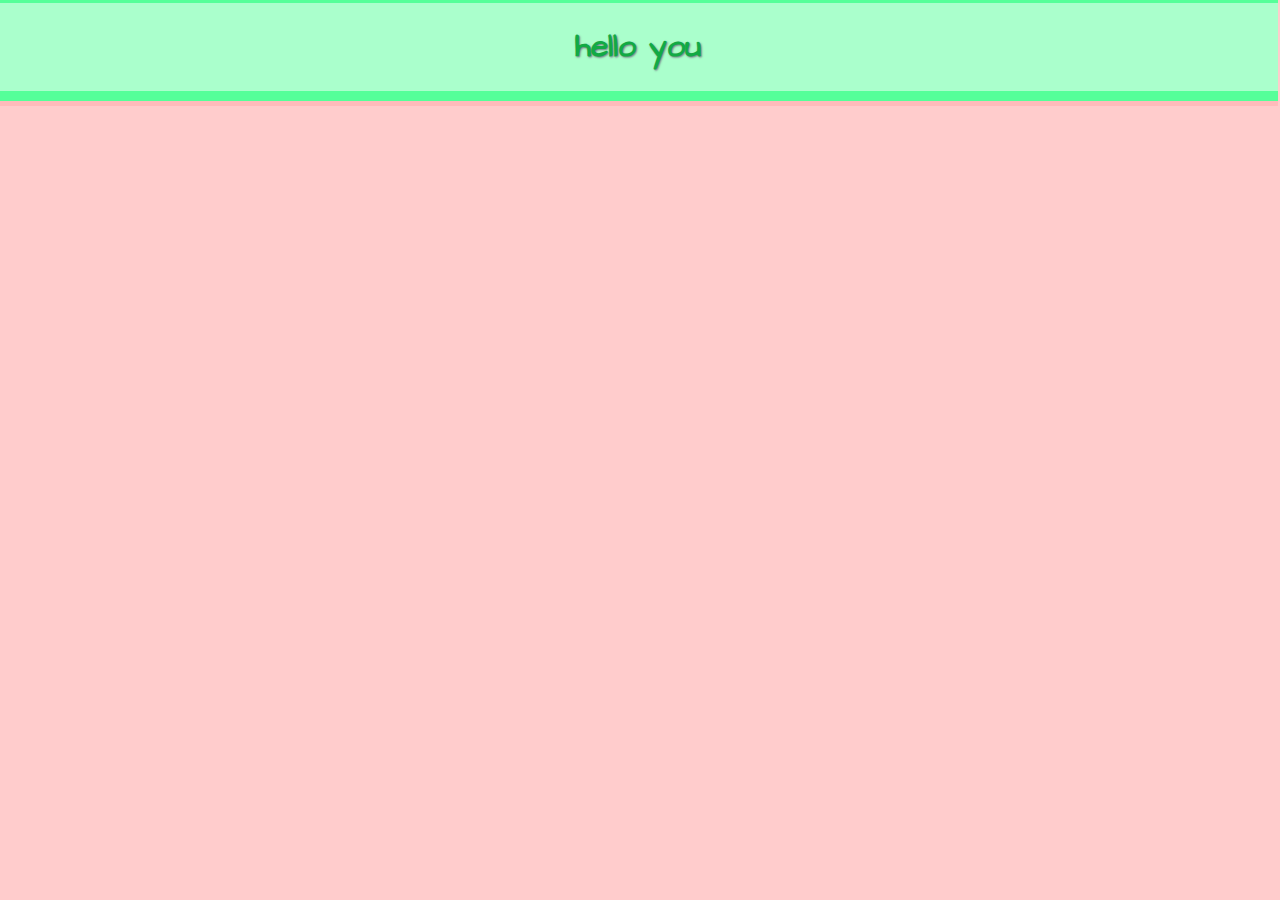
<file: index.html>
<!DOCTYPE html>
<html>

<head>
  <meta charset="utf-8">
  <meta name="viewport" content="width=device-width">
  
  <title>DOEBOY</title>
  
  <link rel="stylesheet" href="/mainstyle.css">
  <script>
    // teehee hiii welcome to my site 🥺
  </script>
</head>

<body>
  
  <div class='header'>
    <h1>hello you</h1>
  </div>
  
</body>

</html>
</file>
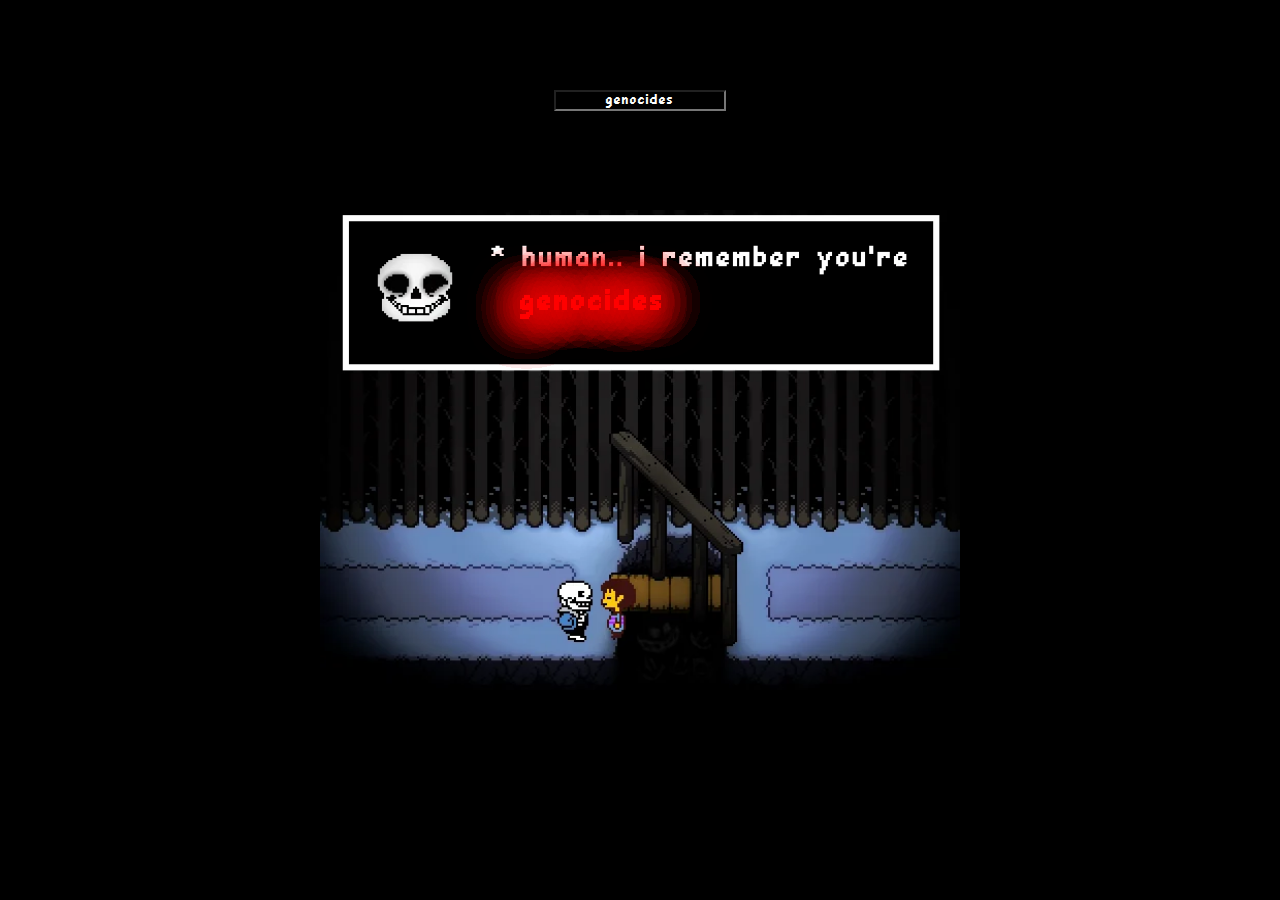
<file: sans/index.html>
<head>
    <title>Custom Sans</title>
    <link rel="stylesheet" href="index.css">
</head>
<body onload="load()">
    <input id="input" type="text" value="genocides">
    <div id="contain" width="640" height="480">
        <canvas id="canvas" width="640" height="480"></canvas>
    </div>
    <img id="sand" src="sans.png" hidden>
    <script src="index.js"></script>
</body>
</file>
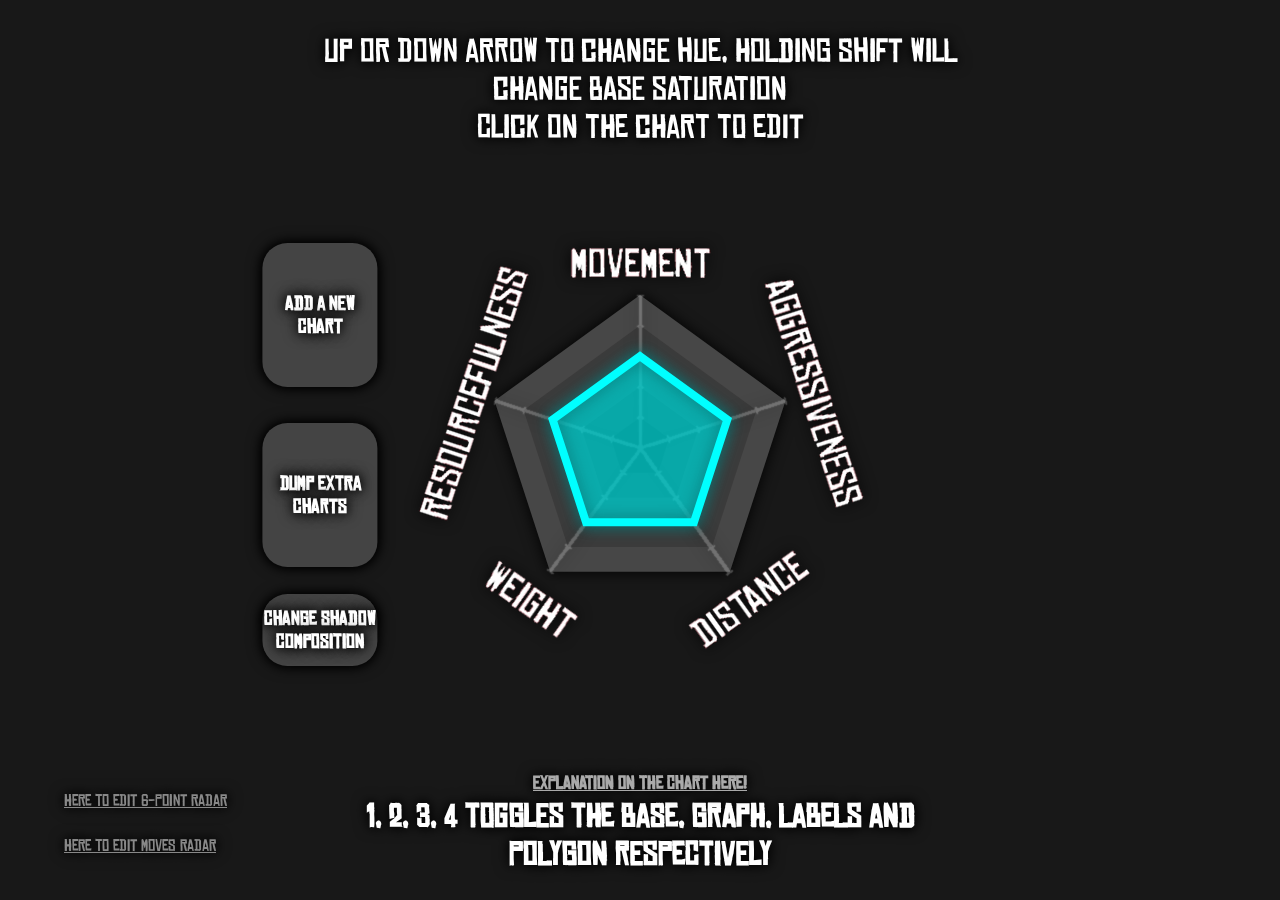
<file: rumblechart/crawm/index.html>
<!DOCTYPE html>
<html>
    <head>
        <title>Rumble Chart Editor</title>
        <link rel="icon" type="image/x-icon" href="/rumblechart/chart.ico">
        <link rel="stylesheet" href="/rumblechart/rumblestyle.css">
    </head>
    <body>
        <p>Up or Down arrow to change hue, Holding Shift will change base saturation<br>Click on the chart to edit</p>
        <div id="contain" width="480" height="480">
            <canvas id="chart" width="480" height="480">
        </div>
        <div id="side">
            <div id="add"><div id="box"><h1>Add a new Chart</h1></div></div>
            <div id="dump"><div id="box"><h1>Dump extra Charts</h1></div></div>
            <div id="sCompC"><div id="box"><h1>Change Shadow Composition</h1></div></div>
        </div>
        <h2>
            <a href="https://app.milanote.com/1SuR1O18M00aee/crawm?p=LV7Xq6BMEej" class="guide">Explanation on the Chart HERE!</a>
            <br>1, 2, 3, 4 toggles the Base, Graph, Labels and Polygon respectively</h2>
        <a href="https://c0ttntail.github.io/rumblechart" class="u">Here to edit 6-Point Radar</a>
        <a href="https://c0ttntail.github.io/rumblechart/moves" class="d">Here to edit Moves Radar</a>
        <img id="graph" src="graph.png" hidden>
        <img id="label" src="label.png" hidden>
        <script src="graphic.js"></script>
    </body>
</html>
</file>
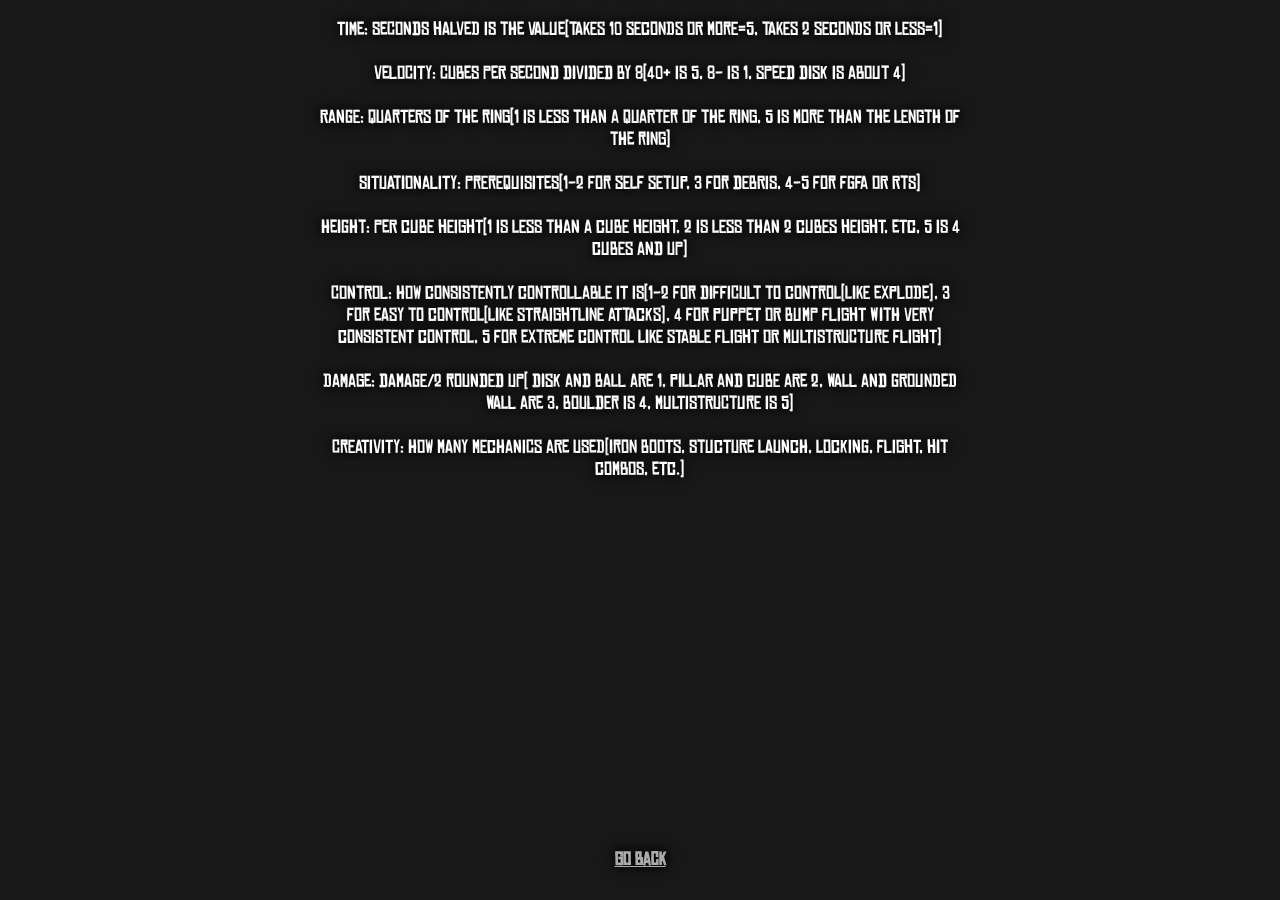
<file: rumblechart/desc/index.html>
<!DOCTYPE html>
<html>
    <head>
        <title>Rumble Chart Editor</title>
        <link rel="icon" type="image/x-icon" href="/rumblechart/chart.ico">
        <link rel="stylesheet" href="/rumblechart/rumblestyle.css">
    </head>
    <body>
        <p style="font-size: large;">
            Time: Seconds halved is the value(takes 10 seconds or more=5, takes 2 seconds or less=1)<br><br>
            Velocity: Cubes Per Second divided by 8(40+ is 5, 8- is 1, speed disk is about 4)<br><br>
            Range: Quarters of the ring(1 is less than a quarter of the ring, 5 is more than the length of the ring)<br><br>
            Situationality: Prerequisites(1-2 for self setup, 3 for debris, 4-5 for FGFA or RTS)<br><br>
            Height: Per cube height(1 is less than a cube height, 2 is less than 2 cubes height, etc, 5 is 4 cubes and up)<br><br>
            Control: How consistently controllable it is(1-2 for difficult to control(like explode), 3 for easy to control(like straightline attacks), 4 for puppet or bump flight with very consistent control, 5 for extreme control like stable flight or multistructure flight)<br><br>
            Damage: damage/2 rounded up( disk and ball are 1, pillar and cube are 2, wall and grounded wall are 3, boulder is 4, multistructure is 5)<br><br>
            Creativity: How many mechanics are used(Iron boots, Stucture launch, locking, flight, hit combos, etc.)</p>
        
        <h2><a href="https://c0ttntail.github.io/rumblechart/moves" class="guide">Go Back</a></h2>
    </body>
</html>
</file>
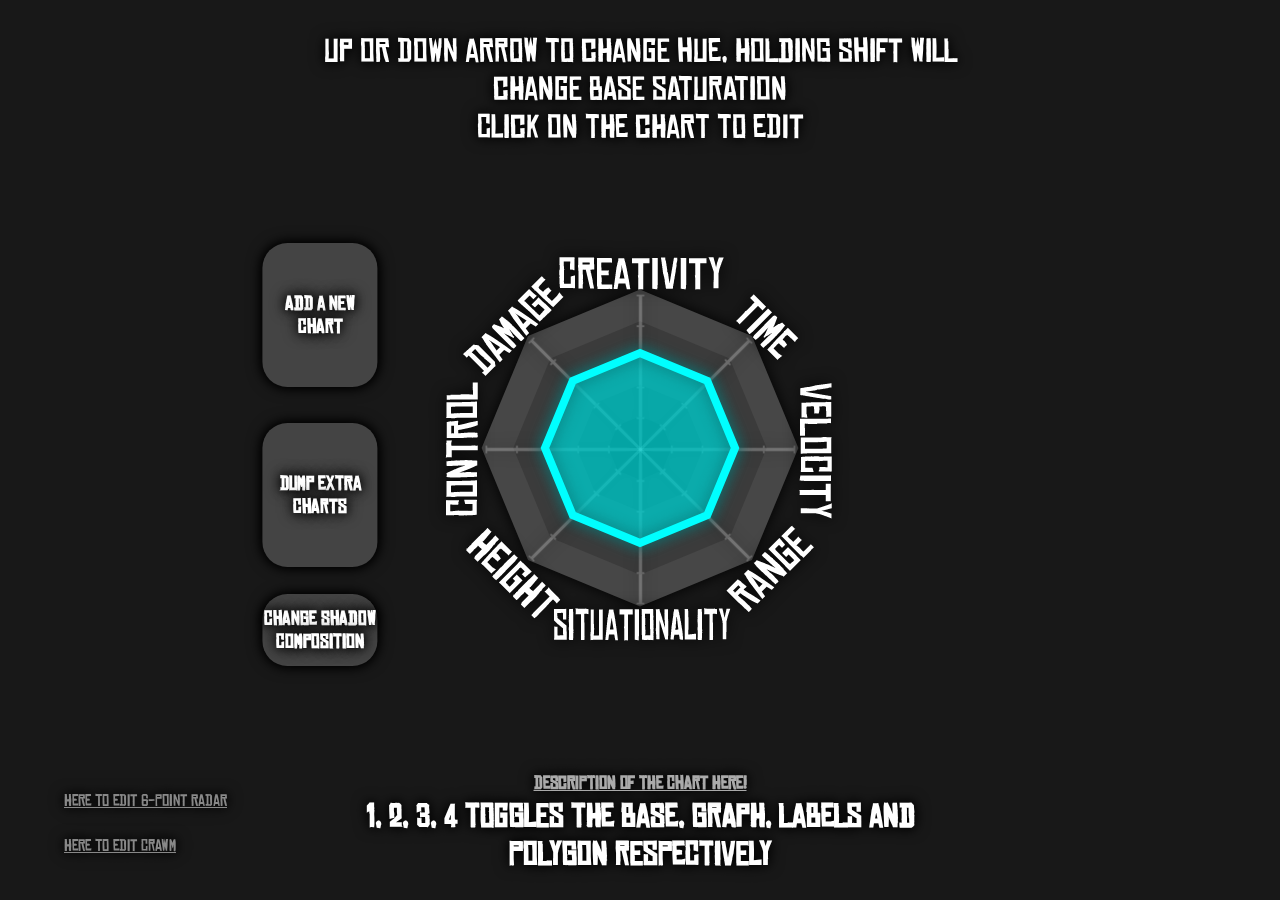
<file: rumblechart/moves/index.html>
<!DOCTYPE html>
<html>
    <head>
        <title>Rumble Chart Editor</title>
        <link rel="icon" type="image/x-icon" href="/rumblechart/chart.ico">
        <link rel="stylesheet" href="/rumblechart/rumblestyle.css">
    </head>
    <body>
        <p>Up or Down arrow to change hue, Holding Shift will change base saturation<br>Click on the chart to edit</p>
        <div id="contain" width="480" height="480">
            <canvas id="chart" width="480" height="480">
        </div>
        <div id="side">
            <div id="add"><div id="box"><h1>Add a new Chart</h1></div></div>
            <div id="dump"><div id="box"><h1>Dump extra Charts</h1></div></div>
            <div id="sCompC"><div id="box"><h1>Change Shadow Composition</h1></div></div>
        </div>
        <h2><a href="https://c0ttntail.github.io/rumblechart/moves/desc" class="guide">Description of the Chart HERE!</a>
            <br>1, 2, 3, 4 toggles the Base, Graph, Labels and Polygon respectively</h2>
        <a href="https://c0ttntail.github.io/rumblechart" class="u">Here to edit 6-Point Radar</a>
        <a href="https://c0ttntail.github.io/rumblechart/crawm" class="d">Here to edit CRAWM</a>
        <img id="graph" src="graph.png" hidden>
        <img id="label" src="label.png" hidden>
        <script src="graphic.js"></script>
    </body>
</html>
</file>
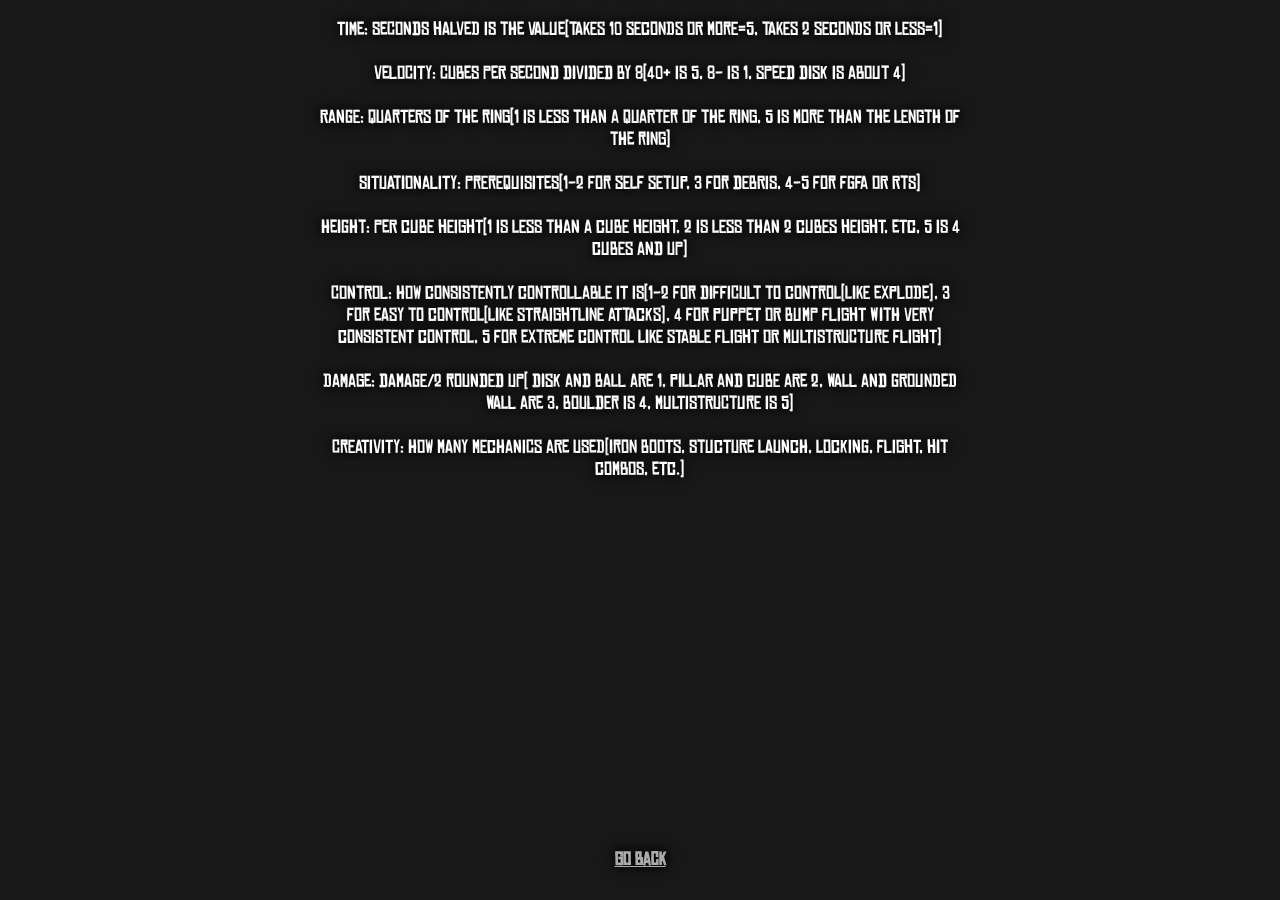
<file: rumblechart/moves/desc/index.html>
<!DOCTYPE html>
<html>
    <head>
        <title>Rumble Chart Editor</title>
        <link rel="icon" type="image/x-icon" href="/rumblechart/chart.ico">
        <link rel="stylesheet" href="/rumblechart/rumblestyle.css">
    </head>
    <body>
        <p style="font-size: large;">
            Time: Seconds halved is the value(takes 10 seconds or more=5, takes 2 seconds or less=1)<br><br>
            Velocity: Cubes Per Second divided by 8(40+ is 5, 8- is 1, speed disk is about 4)<br><br>
            Range: Quarters of the ring(1 is less than a quarter of the ring, 5 is more than the length of the ring)<br><br>
            Situationality: Prerequisites(1-2 for self setup, 3 for debris, 4-5 for FGFA or RTS)<br><br>
            Height: Per cube height(1 is less than a cube height, 2 is less than 2 cubes height, etc, 5 is 4 cubes and up)<br><br>
            Control: How consistently controllable it is(1-2 for difficult to control(like explode), 3 for easy to control(like straightline attacks), 4 for puppet or bump flight with very consistent control, 5 for extreme control like stable flight or multistructure flight)<br><br>
            Damage: damage/2 rounded up( disk and ball are 1, pillar and cube are 2, wall and grounded wall are 3, boulder is 4, multistructure is 5)<br><br>
            Creativity: How many mechanics are used(Iron boots, Stucture launch, locking, flight, hit combos, etc.)</p>
        
        <h2><a href="https://c0ttntail.github.io/rumblechart/moves" class="guide">Go Back</a></h2>
    </body>
</html>
</file>
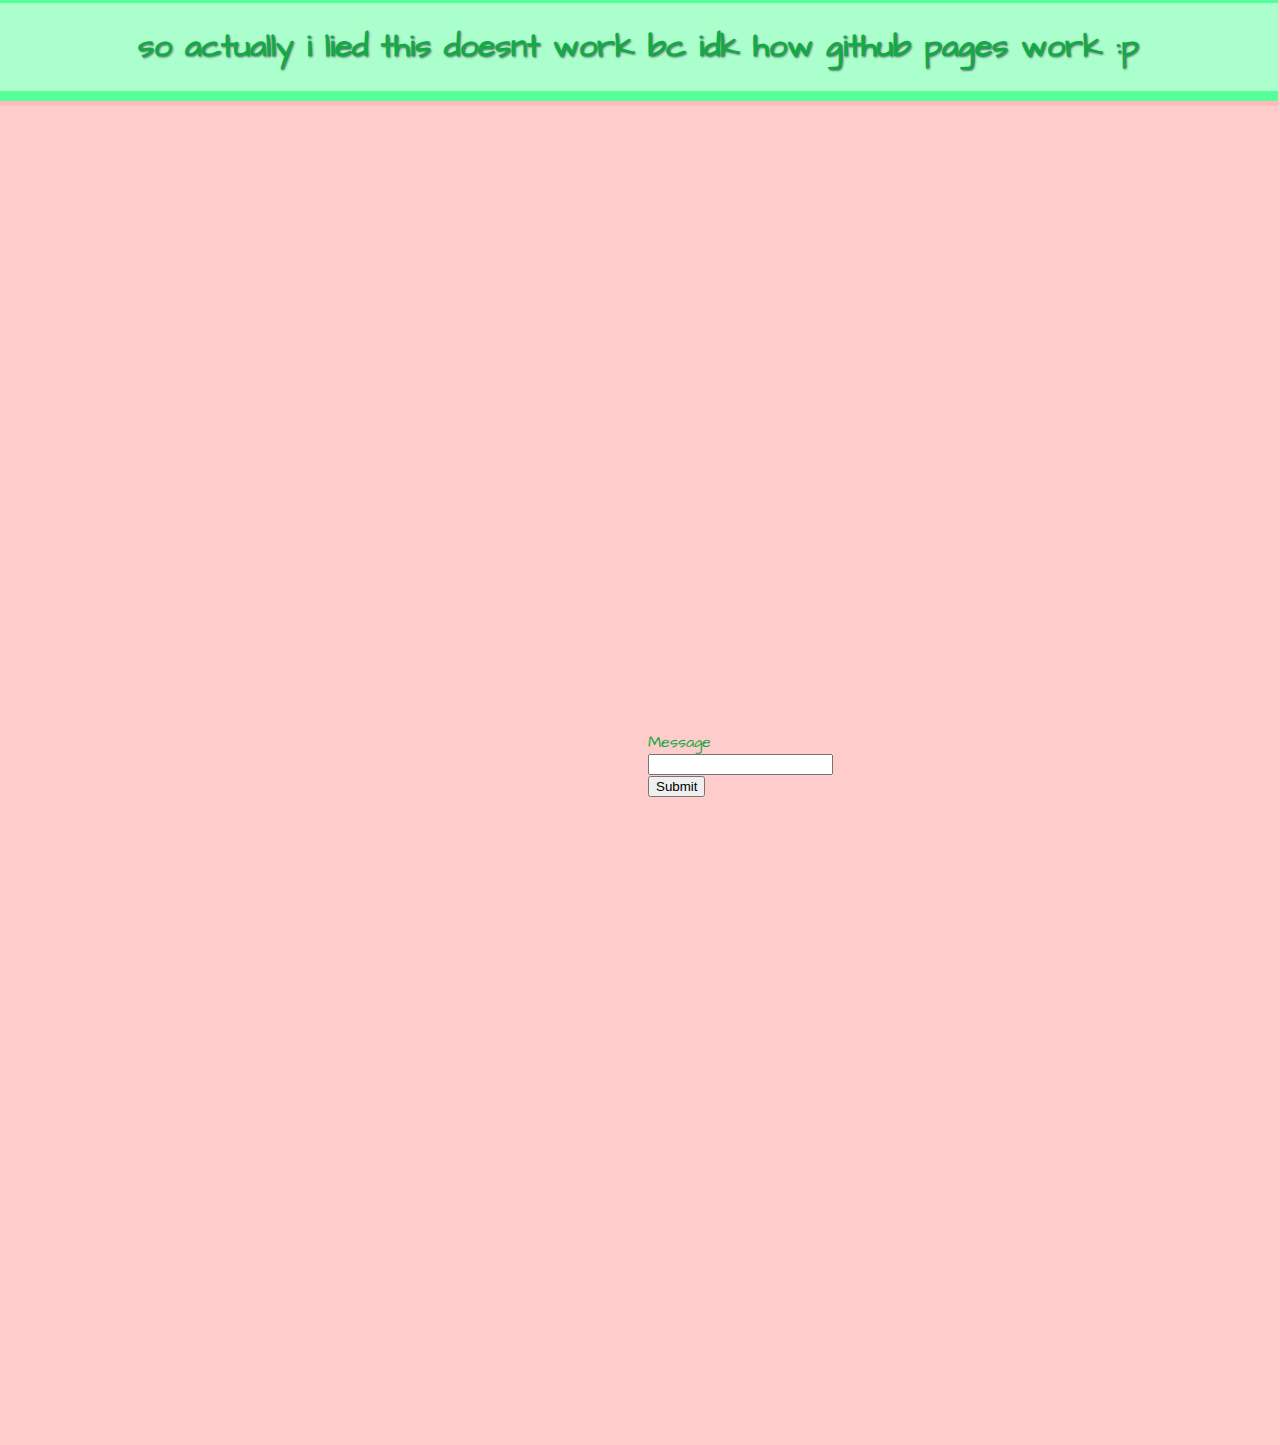
<file: deer.html>
<!DOCTYPE html>
<html>

<head>
  <meta charset="utf-8">
  <meta name="viewport" content="width=device-width">
  
  <title>DOEBOY</title>
  
  <style>
    @import url('https://fonts.googleapis.com/css2?family=Architects+Daughter&display=swap');
    
    body {
      font-family: 'Architects Daughter', arial;
      background-color: #fcc;
      color: #1a4;
      width: 100%; height: 100%; }

    p, h1, h2 { text-align: center; }

    .block {
      background: #fff;
      border-radius: 20px;
      padding: 10px;
      display: inline-block;
      position: relative;
      width: 75%; height: 100%;
      margin: auto; 
      color: #f89;}
    
    .midPart {
      position: static;
      display: block;
      margin: auto; 
      width: 50%; height: 60%; }

    .icons {
      display: inline-block;
      position: static; 
      width: 20%;}

    .icons > a > img
    { width: 100%; height: 100%;}

    img
    { border-radius: 20%;
      border: 10px solid #fbb;}

    .space { display: block; height: 20px; }
    
    .header
    { border-width: 5px 0px 10px 0px;
      border-style: solid;
      border-radius: 0px;
      border-color: #5f9;
      box-shadow: 0px 5px #fbb;
      text-shadow: 1px 1px 2px #44004488;
      color: #1a4;
      background: #afc;
      top: -10px; left:-10px; width: 100%;
      margin: -10px;
      position: static; 
      display: block; }
    
    .center
      { margin: auto; padding: 50%; text-align: center; }
    
    * { cursor: url( https://cdn.discordapp.com/attachments/1093992063407755304/1093994290931302481/cursor.cur ), auto; }
  </style>
  <script>
    // teehee hiii welcome to my site 🥺
  </script>
</head> 

<body>
  
  <div class='header'>
    <h1>so actually i lied this doesnt work bc idk how github pages work :p</h1>
  </div>

  <div class='center'>
  <form method="post">
    <label for="msg">Message</label><br>
    <input type="text" id="msg" name="msg"><br>
    <input type="submit" value="Submit"> </form> </div>
  
</body>

</html>
</file>
<file: mainstyle.css>
@import url('https://fonts.googleapis.com/css2?family=Architects+Daughter&display=swap');
    
body {
  font-family: 'Architects Daughter', arial;
  background-color: #fcc;
  color: #1a4;
  width: 100%; height: 100%; }

p, h1, h2 { text-align: center; }

.block {
  background: #fff;
  border-radius: 20px;
  padding: 10px;
  display: inline-block;
  position: relative;
  width: 75%; height: 100%;
  margin: auto; 
  color: #f89;}

.midPart {
  position: static;
  display: block;
  margin: auto; 
  width: 50%; height: 60%; }

.icons {
  display: inline-block;
  position: static; 
  width: 20%;}

.icons > a > img {
  width: 100%; height: 100%;}

img {
  border-radius: 20%;
  border: 10px solid #fbb;}

.space { display: block; height: 20px; }

.header {
  border-width: 5px 0px 10px 0px;
  border-style: solid;
  border-radius: 0px;
  border-color: #5f9;
  box-shadow: 0px 5px #fbb;
  text-shadow: 1px 1px 2px #44004488;
  color: #1a4;
  background: #afc;
  top: -10px; left:-10px; width: 100%;
  margin: -10px;
  position: static; 
  display: block; }

.center
{ margin: auto; padding: 50%; text-align: center; }

* { cursor: url( https://cdn.discordapp.com/attachments/1093992063407755304/1093994290931302481/cursor.cur ), auto; }
</file>
<file: sans/index.css>
@font-face {
    font-family: 'sans';
    src: url("sans.ttf") format("truetype"); }

* {
    background: #000;
    color: #fff;
    font-family: 'sans', sans-serif;
    text-align: center; }
#contain {
    position: fixed;
    left: 50%;
    top: 50%;
    transform: translate(-50%, -50%); }
input {
    position: fixed;
    top: 10%;
    left: 50%;
    transform: translate(-50%, 0); }
</file>
<file: rumblechart/rumblestyle.css>
@import url('https://c0ttntail.github.io/rumblefont.css');

body {
    background: #181818;
    color: #fff;
    text-shadow: 0px 0px 10px black, 0px 0px 15px black;
    font-family: 'Rumble', arial;
    text-align: center; }
p {
    position: fixed;
    top: 0%;
    left: 50%;
    transform: translate(-50%, 0%);
    font-size: xx-large;}
h2 {
    position: fixed;
    bottom: 0%;
    left: 50%;
    transform: translate(-50%, 0%);
    font-size: xx-large; }
a.u {
    position: fixed;
    bottom: 10%;
    left: 5%; 
    font-size: medium;
    color: #888; }
a.d {
    position: fixed;
    bottom: 5%;
    left: 5%; 
    font-size: medium;
    color: #888; }
a.guide {
    position: relative;
    bottom: 0%; left: 0%;
    font-size: large;
    color: #aaa; }
#contain {
    position: fixed;
    left: 50%;
    top: 50%;
    transform: translate(-50%, -50%); }
#side {
    position: fixed;
    left: 25%;
    top: 50%;
    transform: translate(-50%, -50%);
    width: calc(30% - 240px);
    height: 50%; }
#side > div { 
    position: absolute; }
#add {
    top: 0%;
    width: 100%;
    height: 40%; }
#dump {
    bottom: 20%;
    width: 100%;
    height: 40%; }
#sCompC {
    bottom: 0%;
    width: 100%;
    height: 20%; }
#side * #box {
    position: absolute;
    background: #444;
    box-shadow: 0px 0px 10px black, 0px 0px 15px black;
    border-radius: 25px;
    left: 50%;
    top: 50%;
    height: 80%;
    width: 80%;
    transform: translate(-50%, -50%);
    text-align: center; }
#box h1 {
    position: absolute;
    top: 50%;
    transform: translate(0%, -50%);
    margin: 0%;
    width: 100%;
    text-align: center;
    user-select: none;
    font-size: 1.5vw; }
</file>
